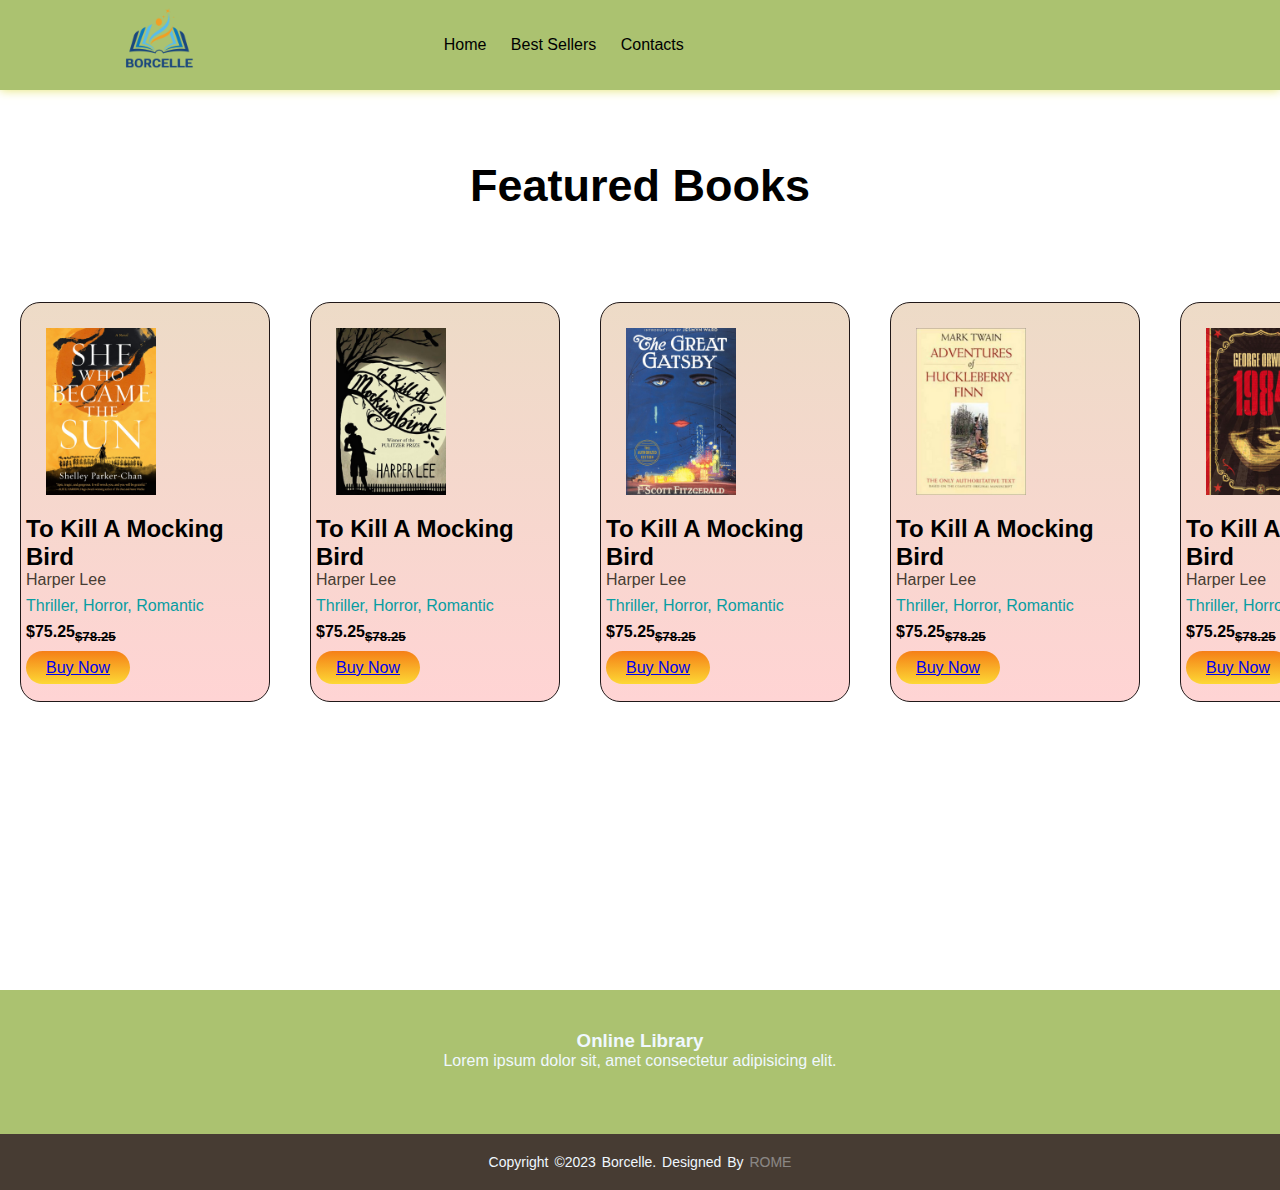
<file: index.html>
<!DOCTYPE html>
<html lang="en">
<head>
    <meta charset="UTF-8">
    <meta http-equiv="X-UA-Compatible" content="IE=edge">
    <meta name="viewport" content="width=device-width, initial-scale=1.0">
    <link rel="stylesheet" href="style.css">
    <title>Online Library</title>
    <link rel="stylesheet" href="https://cdnjs.cloudflare.com/ajax/libs/font-awesome/6.3.0/css/all.min.css" integrity="sha512-SzlrxWUlpfuzQ+pcUCosxcglQRNAq/DZjVsC0lE40xsADsfeQoEypE+enwcOiGjk/bSuGGKHEyjSoQ1zVisanQ==" crossorigin="anonymous" referrerpolicy="no-referrer" />
</head>
<body>
    
    <section>

        <nav> 

            <div class="logo">
                <img src="images/logo.png">
            </div>

            <ul>
                <li><a href="home">Home</a></li>
                <li><a href="bestSellers">Best Sellers</a></li>
                <li><a href="contacts">Contacts</a></li>
            </ul>


            <div class="icons">
                <i class="fa-solid fa-magnifying-glass"></i>
                <i class="fa-solid fa-heart"></i>
            </div>

            <ul>
                <div class="social_icons">
                    <i class="fa-brands fa-square-facebook"></i>
                    <i class="fa-brands fa-square-twitter"></i>
                    <i class="fa-solid fa-envelope"></i>
                </div>
            </ul>

        </nav>  
        
        <!-- Books -->
     
    <div class="featured_boks">

            <h1>Featured Books</h1>

            <div class="featured_book_box">
                <!-- Book1 -->
                <div class="featured_book_card">

                    <div class="featurde_book_img">
                        <img src="images/book1.png">
                    </div>

                    <div class="featurde_book_tag">
                        <h2>To Kill A Mocking Bird</h2>
                        <p class="writer">Harper Lee</p>
                        <div class="categories">Thriller, Horror, Romantic</div>
                        <p class="book_price">$75.25<sub><del>$78.25</del></sub></p>
                        <a href="Check Out form/checkoutForm.html"class="f_btn">Buy Now</a>
                    </div>

                </div>
                <!-- Book2 -->
                <div class="featured_book_card">

                    <div class="featurde_book_img">
                        <img src="images/book2.png">
                    </div>

                    <div class="featurde_book_tag">
                        <h2>To Kill A Mocking Bird</h2>
                        <p class="writer">Harper Lee</p>
                        <div class="categories">Thriller, Horror, Romantic</div>
                        <p class="book_price">$75.25<sub><del>$78.25</del></sub></p>
                        <a href="Check Out form/checkoutForm.html"class="f_btn">Buy Now</a>
                   
                    </div>

                </div>
                <!-- Book3 -->
                <div class="featured_book_card">

                    <div class="featurde_book_img">
                        <img src="images/book3.png">
                    </div>

                    <div class="featurde_book_tag">
                        <h2>To Kill A Mocking Bird</h2>
                        <p class="writer">Harper Lee</p>
                        <div class="categories">Thriller, Horror, Romantic</div>
                        <p class="book_price">$75.25<sub><del>$78.25</del></sub></p>
                        <a href="Check Out form/checkoutForm.html"class="f_btn">Buy Now</a>
                    </div>

                </div>
                <!-- Book4 -->
                <div class="featured_book_card">

                    <div class="featurde_book_img">
                        <img src="images/book4.png">
                    </div>

                    <div class="featurde_book_tag">
                        <h2>To Kill A Mocking Bird</h2>
                        <p class="writer">Harper Lee</p>
                        <div class="categories">Thriller, Horror, Romantic</div>
                        <p class="book_price">$75.25<sub><del>$78.25</del></sub></p>
                        <a href="Check Out form/checkoutForm.html"class="f_btn"> Buy Now</a>
                    </div>

                </div>
                <!-- Book5 -->
                <div class="featured_book_card">

                    <div class="featurde_book_img">
                        <img src="images/book5.png">
                    </div>

                    <div class="featurde_book_tag">
                        <h2>To Kill A Mocking Bird</h2>
                        <p class="writer">Harper Lee</p>
                        <div class="categories">Thriller, Horror, Romantic</div>
                        <p class="book_price">$75.25<sub><del>$78.25</del></sub></p>
                        <a href="Check Out form/checkoutForm.html"class="f_btn">Buy Now</a>
                    </div>

                </div>
                <!-- Book6 -->
                <div class="featured_book_card">

                    <div class="featurde_book_img">
                        <img src="images/book6.png">
                    </div>

                    <div class="featurde_book_tag">
                        <h2>To Kill A Mocking Bird</h2>
                        <p class="writer">Harper Lee</p>
                        <div class="categories">Thriller, Horror, Romantic</div>
                        <p class="book_price">$75.25<sub><del>$78.25</del></sub></p>
                        <a href="Check Out form/checkoutForm.html"class="f_btn">Buy Now</a>
                    </div>

                </div>
                <!-- Book7 -->
                <div class="featured_book_card">

                    <div class="featurde_book_img">
                        <img src="images/book7.png">
                    </div>

                    <div class="featurde_book_tag">
                        <h2>To Kill A Mocking Bird</h2>
                        <p class="writer">Harper Lee</p>
                        <div class="categories">Thriller, Horror, Romantic</div>
                        <p class="book_price">$75.25<sub><del>$78.25</del></sub></p>
                        <a href="Check Out form/checkoutForm.html"class="f_btn">Buy Now</a>
                    </div>

                </div>
                <!-- Book8 -->
                <div class="featured_book_card">

                    <div class="featurde_book_img">
                        <img src="images/book8.png">
                    </div>

                    <div class="featurde_book_tag">
                        <h2>To Kill A Mocking Bird</h2>
                        <p class="writer">Harper Lee</p>
                        <div class="categories">Thriller, Horror, Romantic</div>
                        <p class="book_price">$75.25<sub><del>$78.25</del></sub></p>
                        <a href="Check Out form/"class="f_btn">Buy NOw</a>
                    </div>

                </div>


                
            </div>

        </div>
        
    <!-- footer -->
    <footer>


        <div class="footer-content"></div>
            <h3>Online Library</h3>
            <p> Lorem ipsum dolor sit, amet consectetur adipisicing elit.</p>
            <ul class="social-icons">

                <li><a href="#"><i class="fa-brands fa-square-facebook"></i></a></li>

                <li><a href="#"><i class="fa-brands fa-square-twitter"></i></a></li>

                <li><a href="#"><i class="fa-solid fa-envelope"></i></a></li>
            </ul>
        <div class="footer-bottom">
            <p> copyright &copy;2023 Borcelle. designed by <span>Rome</span></p>

        </div>
    
    </footer>
  

</body>
</html>
</file>
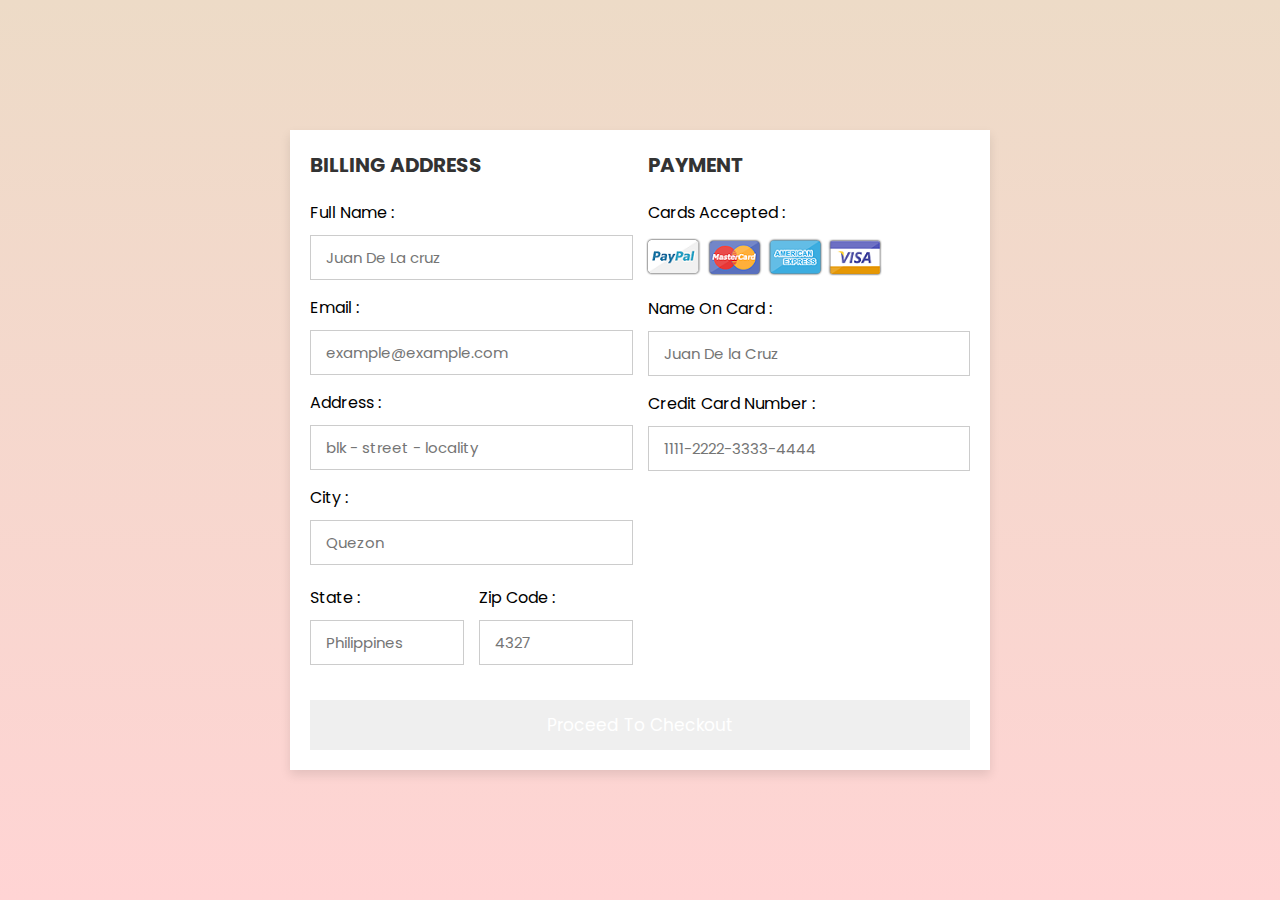
<file: Check Out form/checkoutForm.html>
<!DOCTYPE html>
<html lang="en">
<head>
    <meta charset="UTF-8">
    <meta http-equiv="X-UA-Compatible" content="IE=edge">
    <meta name="viewport" content="width=device-width, initial-scale=1.0">
    
    <!-- custom css file link  -->
    <link rel="stylesheet" href="css/style.css">

</head>
<body>

<div class="container">

    <form action="">

        <div class="row">

            <div class="col">

                <h3 class="title">billing address</h3>

                <div class="inputBox">
                    <span>full name :</span>
                    <input type="text" placeholder="Juan De La cruz">
                </div>
                <div class="inputBox">
                    <span>email :</span>
                    <input type="email" placeholder="example@example.com">
                </div>
                <div class="inputBox">
                    <span>address :</span>
                    <input type="text" placeholder="blk - street - locality">
                </div>
                <div class="inputBox">
                    <span>city :</span>
                    <input type="text" placeholder="Quezon">
                </div>

                <div class="flex">
                    <div class="inputBox">
                        <span>state :</span>
                        <input type="text" placeholder="Philippines">
                    </div>
                    <div class="inputBox">
                        <span>zip code :</span>
                        <input type="text" placeholder="4327">
                    </div>
                </div>

            </div>

            <div class="col">

                <h3 class="title">payment</h3>

                <div class="inputBox">
                    <span>cards accepted :</span>
                    <img src="images/card_img.png" alt="">
                </div>
                <div class="inputBox">
                    <span>name on card :</span>
                    <input type="text" placeholder="Juan De la Cruz">
                </div>
                <div class="inputBox">
                    <span>credit card number :</span>
                    <input type="number" placeholder="1111-2222-3333-4444">

            </div>
    
        </div>

        <input type="submit" value="proceed to checkout" class="submit-btn">

    </form>

</div>    
    
</body>
</html>
</file>
<file: style.css>
*{
    margin: 0;
    padding: 0;
    box-sizing: border-box;
    font-family: sans-serif;

}

section {
    width: 100%;
    height: 100vh;

    /* background-image: url(); */
}

section nav {
    width: 100%;
    height: 10%;
    display: flex;
    align-items: center;
    justify-content: space-around;
    box-shadow: 0 0 10px #e4e46d;
    background: #ABC270;
    /* position: fixed; */
    left: 0;
    z-index: 100 ;
}

section nav .logo img{
    width: 100px;
    cursor: pointer;
    margin: 8px 0;
}

section nav ul {
    list-style: none;
}

section nav li {
    display: inline-block;
    padding: 0 10px;
}

.icons{
    font-size: 25px;
}
section nav li a {
    text-decoration: none;
    color: black;
}

section nav li a:hover{
    color: #089da1
}

section nav .social_icons i{
    margin: 0 5px;
    font-size: 25px;
}

section nav .icons i:hover{
    color: #089da1;
    cursor: pointer;
}
section nav .social_icons i:hover{
    color: #089da1;
    cursor: pointer;
}

/* Books */

.featured_boks{
    width: 100%;
    height: 100vh;
    padding: 70px 0;

}
section .f_btn a:hover{
    color: #089da1;
    cursor: pointer;
}

.featured_boks h1{
    display: flex;
    align-items: center;
    justify-content: center;
    margin-bottom: 20px;
    font-size: 45px;
} 

.featured_boks .featured_book_box{
    /* width: 95%; */
    height: 60vh;
    margin: 0 auto;
    display: grid;
    grid-template-columns: 1fr 1fr 1fr 1fr 1fr 1fr 1fr 1fr;
    overflow: hidden; 
    overflow-x: scroll;

}
.featurde_book_img {
	display: flex;
    align-content: center;
    

}
.featurde_book_img img{
    width: 150px;
	padding: 20px; 
    /* padding: auto; */
    display: flex;
    justify-content: center;
    align-items: center;
    
}
.featured_boks .featured_book_box .featured_book_card{
width: 250px;
height: 400px;
align-items: center; 
justify-content: center;
padding: 5px;
border: 1px solid rgb(32, 24, 24);
margin: auto 20px;
background: linear-gradient(to bottom, #EDDBC7, #FFD4D4);
border-radius: 20px;


}

.featured_boks .featured_book_box .featured_book_card:hover{
    box-shadow: 0 0 5px #089da1;
}

.featured_boks .featured_book_box .featured_book_card .featurde_book_img{
    width: 150px;
}
.featured_boks .featured_book_box .featured_book_card .featurde_book_tag h2{
    margin: 0;
}
.featured_boks .featured_book_box .featured_book_card .featurde_book_tag .writer{
    color: #473C33;
}

.featured_boks .featured_book_box .featured_book_card .featurde_book_tag .categories{
    color: #089da1;
    margin-top: 8px;
}
.featured_boks .featured_book_box .featured_book_card .featurde_book_tag .book_price{
    margin-top: 8px;
    font-weight: bold;
    margin-bottom: 15px;

}
.featured_boks .featured_book_box .featured_book_card .featurde_book_tag .f_btn{
    padding: 8px 20px;
    border-radius: 20px;
    background: linear-gradient(to bottom, #F57F17, #FDD835 );

}
.featured_boks .featured_book_box .featured_book_card .featurde_book_tag .f_btn a:hover{
    color: #fdd835;
}


::-webkit-scrollbar{
    width: 10px;
    height: 5px;

}
::-webkit-scrollbar-track{
    box-shadow: inset 0 0 rgba(0 0 0 0 2);

}
::-webkit-scrollbar-thumb{
    background: #089da1;
    border-radius: 10px;
}


/* footer */
footer{
    background: #ABC270;
    height: auto;
    width: 100vw;
    padding-top: 40px;
    color: aliceblue;
    text-align: center;
    justify-content: center;   
}

.footer-content{
    display: flex;
    align-items: center;
    justify-content: center;
    flex-direction: column;
    text-align: center;

}
.footer-content h3{
    font-size: 1.8rem;
    font-weight: 400;
    text-transform: capitalize;
    line-height: 3rem;
 

}
.footer-content p{
    min-width: 500px;
    margin: 10px auto;
    line-height: 28px;
    font-size: 14px;  

}
.social-icons{
    list-style: none;
    display: flex;
    align-items: center;
    justify-content: center;
    margin: 1rem 0 3rem 0;

}
.social-icons li{
    margin: 0 10px;
    
}  
.social-icons a{
    text-decoration: none;
    color: #473C33;

}
.social-icons a i{
    font-size: 1.1rem;
    transition: color .4s ease;

}
.social-icons a:hover i{
    color: #089da1;

}
.footer-bottom{
    background: #473C33;
    width: 100vw;
    padding: 20px 0;
    text-align: center;

}
.footer-bottom p{
    font-size: 14px;
    word-spacing: 2px;
    text-transform: capitalize;

}.footer-bottom span{
    text-transform: uppercase;
    opacity: .4;
    font-weight: 200;
}
</file>
<file: Check Out form/css/style.css>
@import url('https://fonts.googleapis.com/css2?family=Poppins:wght@100;300;400;500;600&display=swap');

*{
  font-family: 'Poppins', sans-serif;
  margin:0; padding:0;
  box-sizing: border-box;
  outline: none; border:none;
  text-transform: capitalize;
  transition: all .2s linear;
}

.container{
  display: flex;
  justify-content: center;
  align-items: center;
  padding:25px;
  min-height: 100vh;
  background: linear-gradient(to bottom, #EDDBC7, #FFD4D4);
}

.container form{
  padding:20px;
  width:700px;
  background: #fff;
  box-shadow: 0 5px 10px rgba(0,0,0,.1);
}

.container form .row{
  display: flex;
  flex-wrap: wrap;
  gap:15px;
}

.container form .row .col{
  flex:1 1 250px;
}

.container form .row .col .title{
  font-size: 20px;
  color:#333;
  padding-bottom: 5px;
  text-transform: uppercase;
}

.container form .row .col .inputBox{
  margin:15px 0;
}

.container form .row .col .inputBox span{
  margin-bottom: 10px;
  display: block;
}

.container form .row .col .inputBox input{
  width: 100%;
  border:1px solid #ccc;
  padding:10px 15px;
  font-size: 15px;
  text-transform: none;
}

.container form .row .col .inputBox input:focus{
  border:1px solid #000;
}

.container form .row .col .flex{
  display: flex;
  gap:15px;
}

.container form .row .col .flex .inputBox{
  margin-top: 5px;
}

.container form .row .col .inputBox img{
  height: 34px;
  margin-top: 5px;
  filter: drop-shadow(0 0 1px #000);
}

.container form .submit-btn{
  width: 100%;
  padding:12px;
  font-size: 17px;
  color:#fff;
  margin-top: 5px;
  cursor: pointer;
}

.container form .submit-btn:hover{
  background: linear-gradient(to bottom, #F57F17, #FDD835 );
}
</file>
